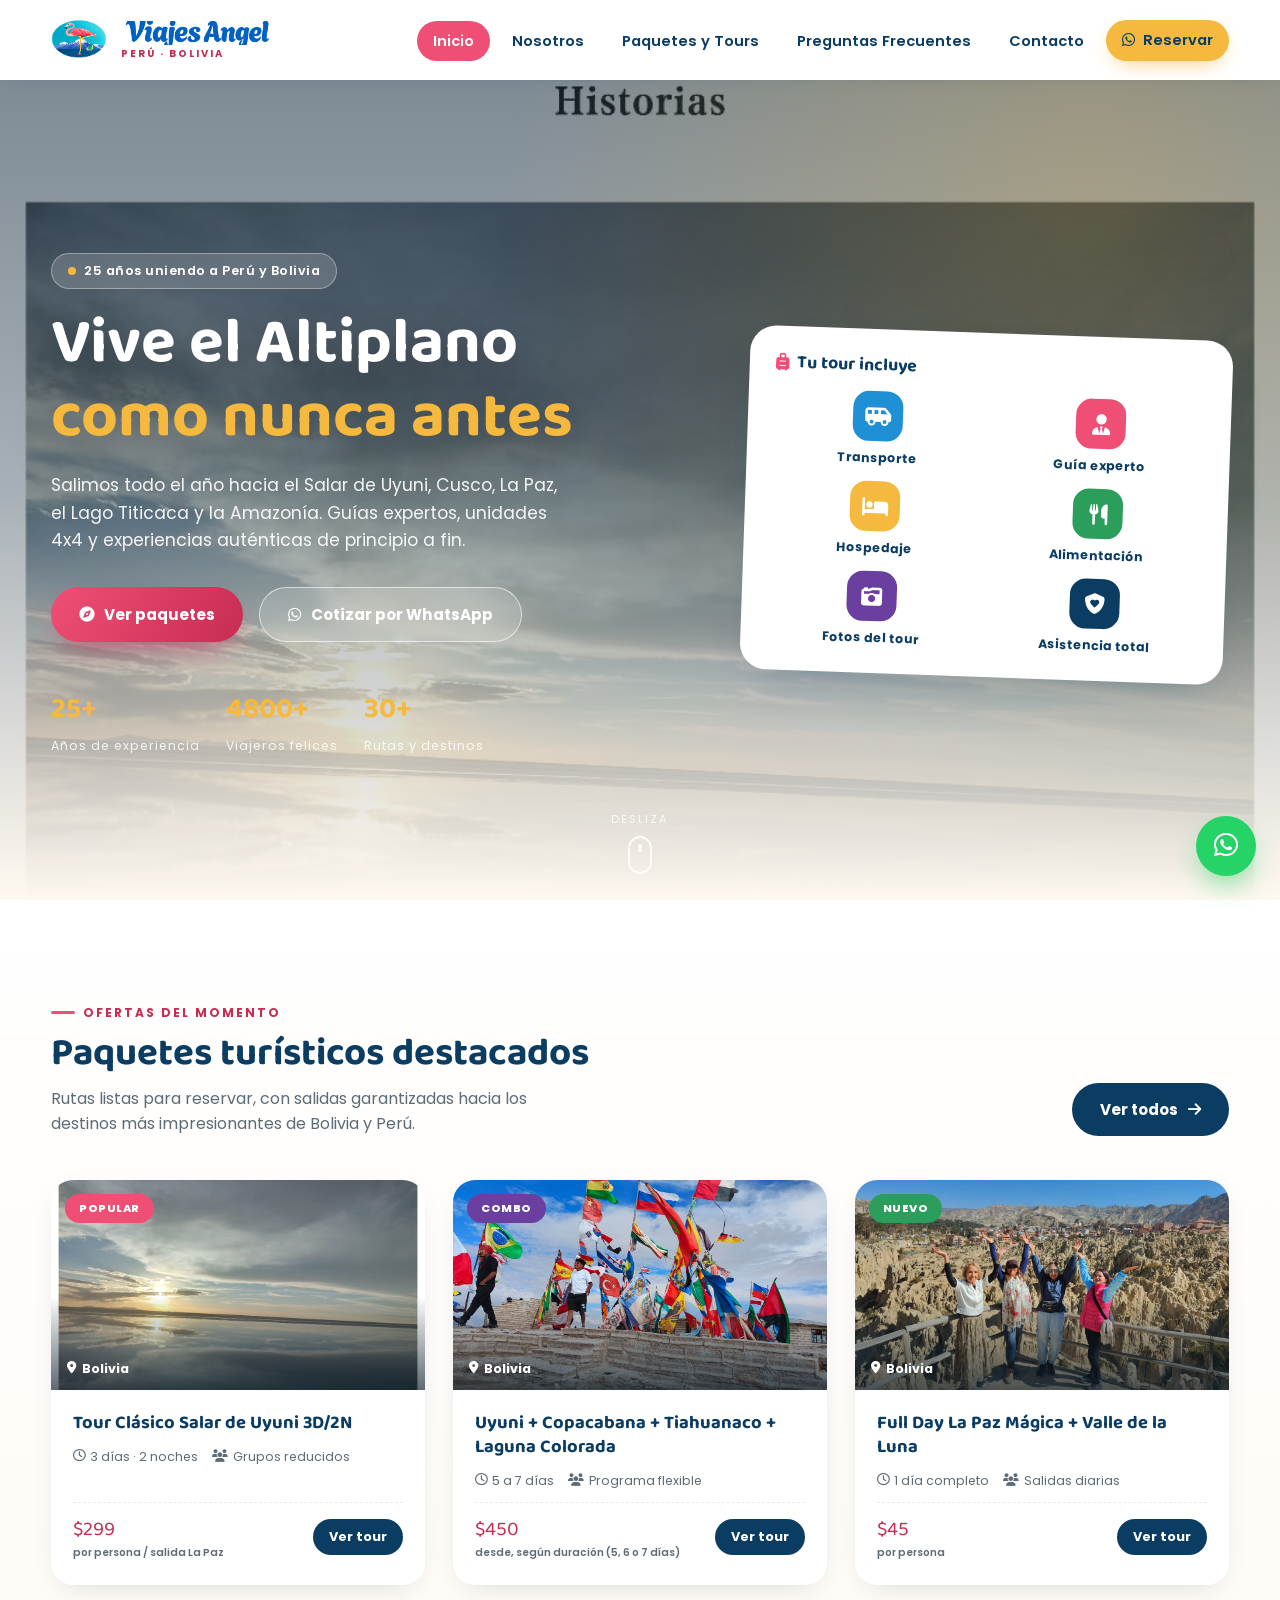
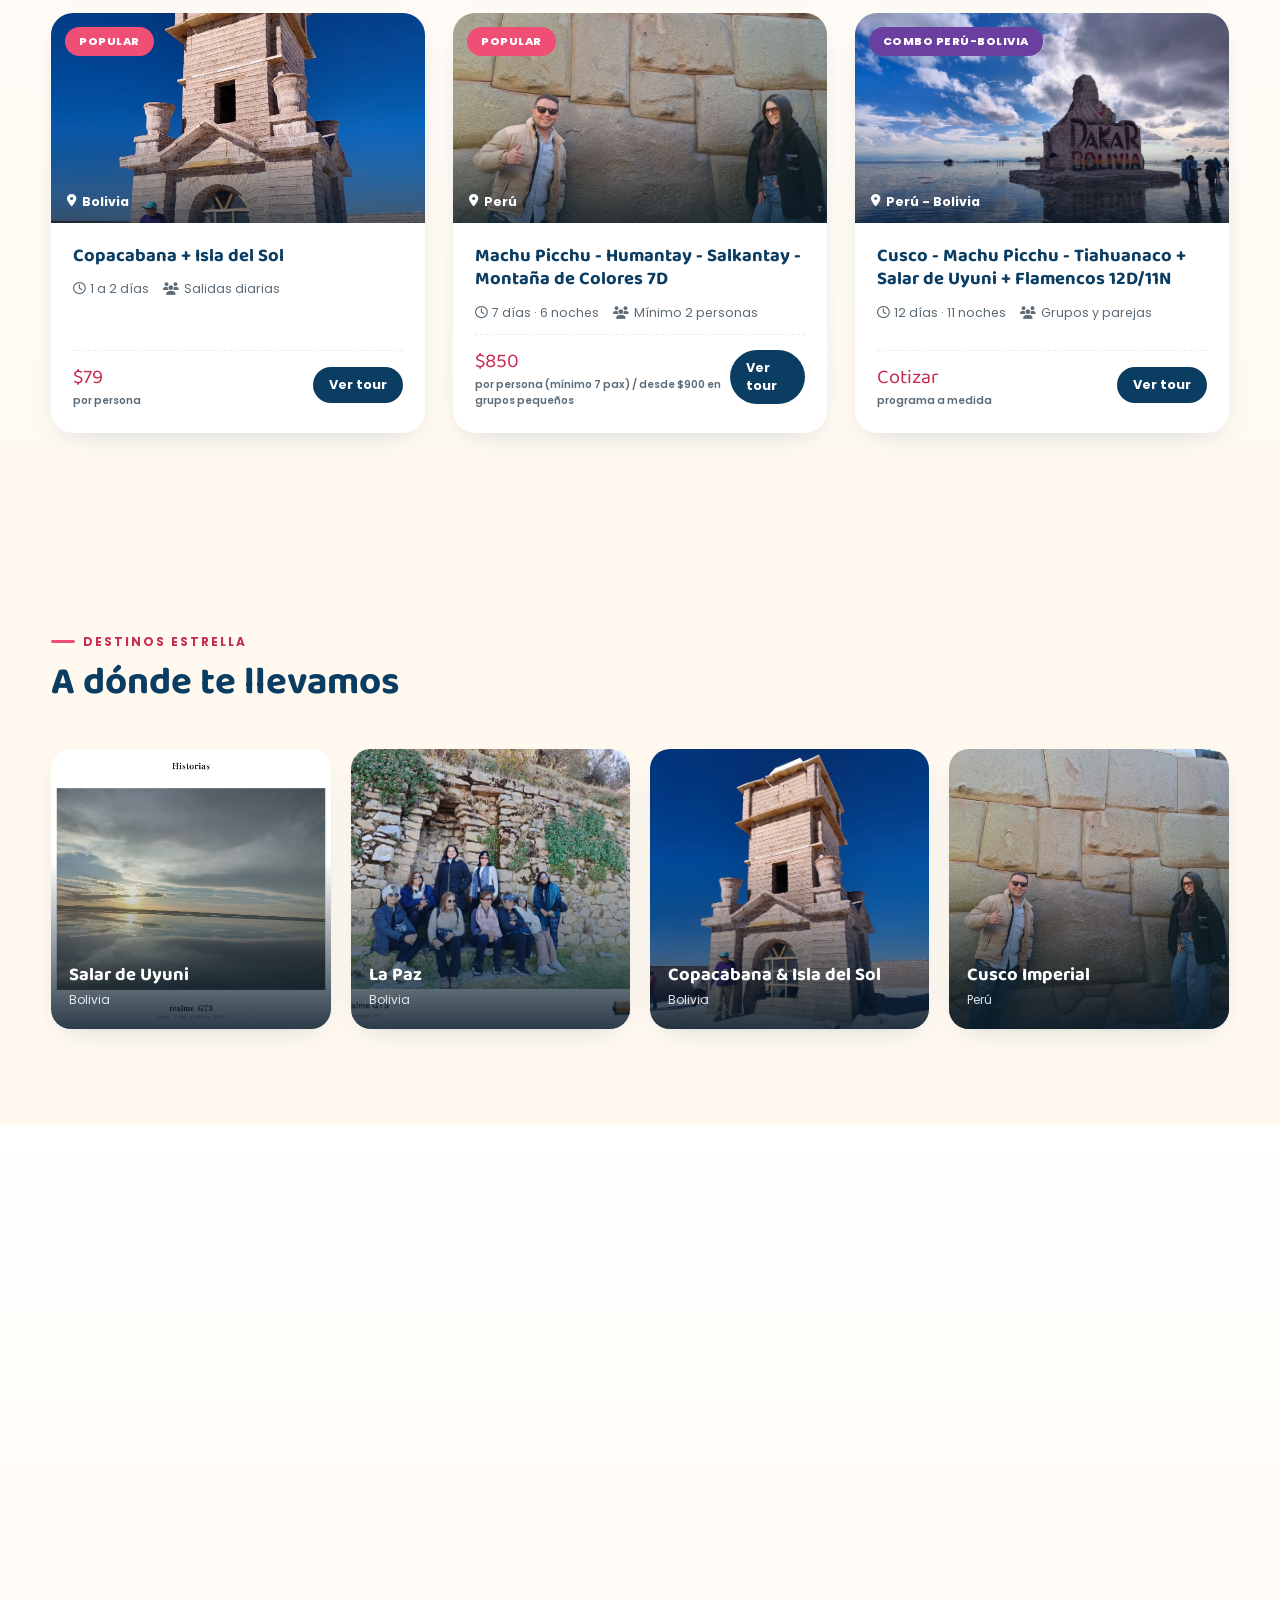
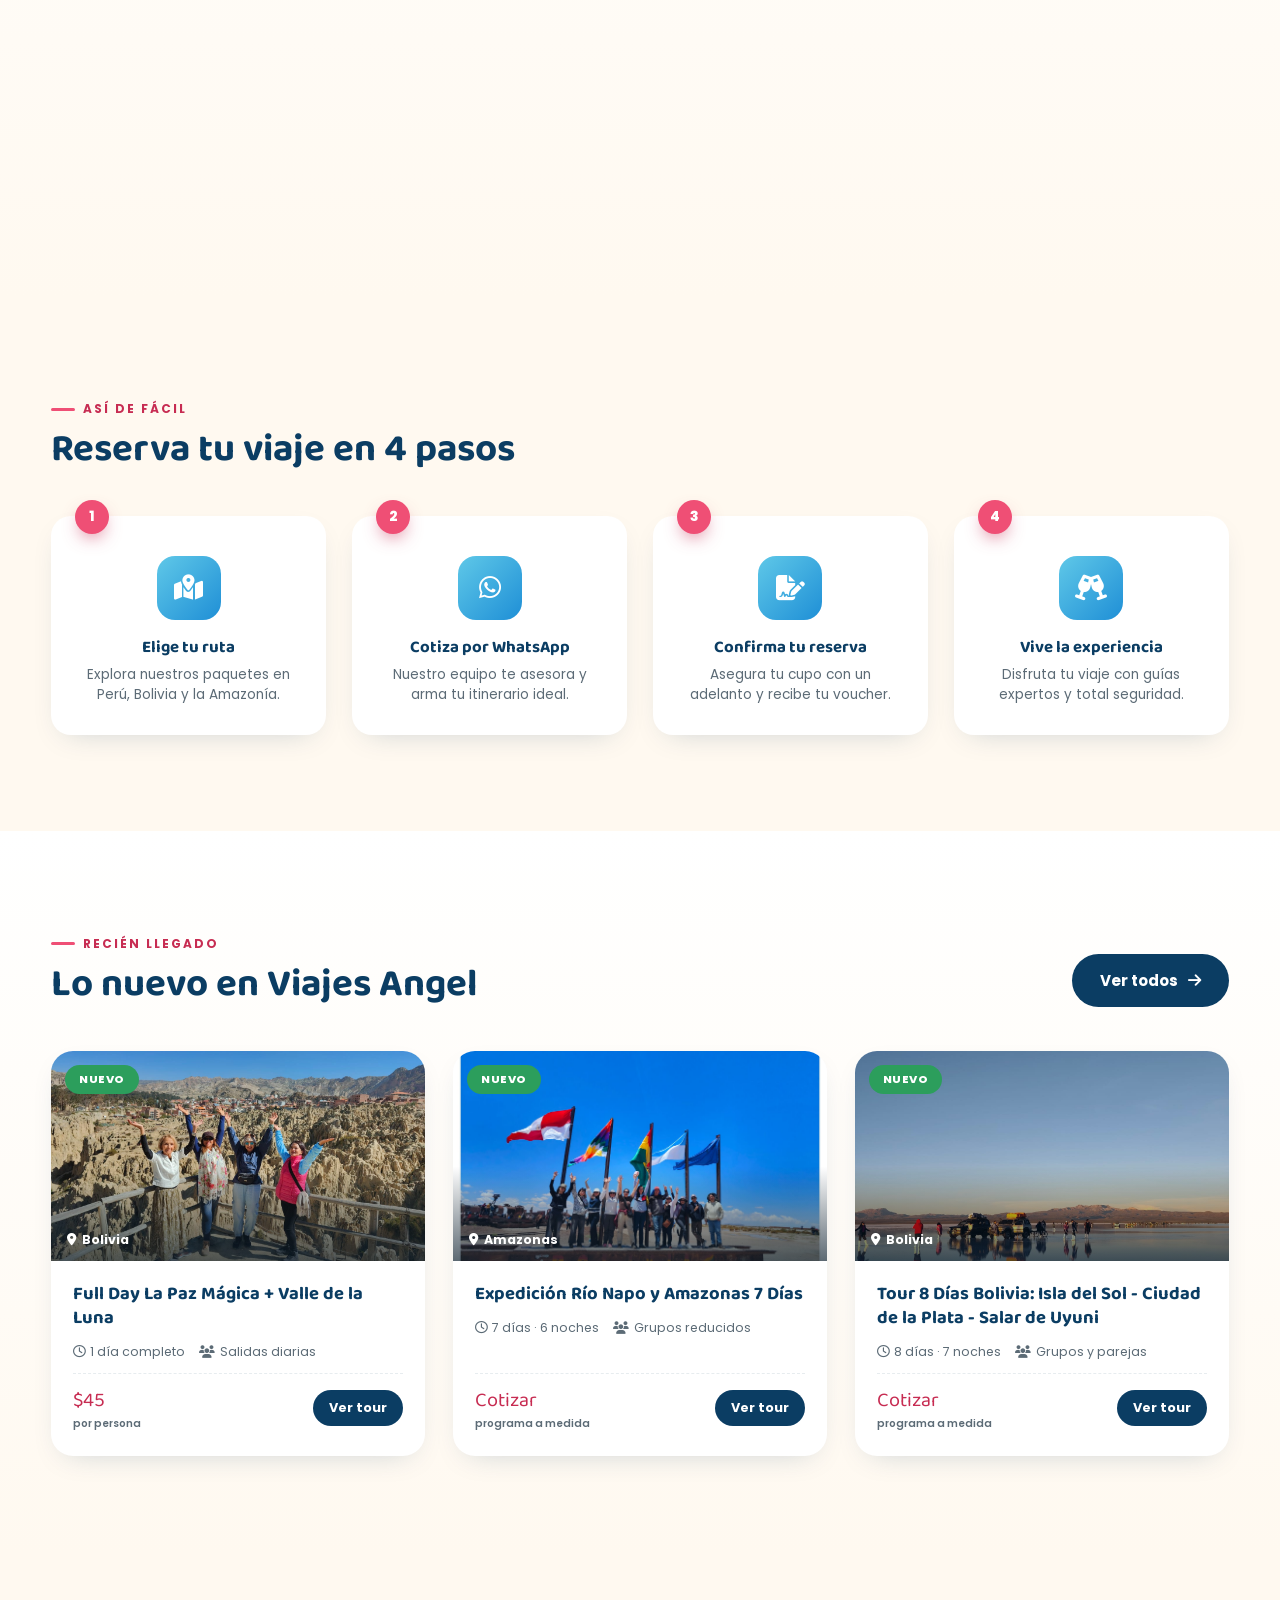
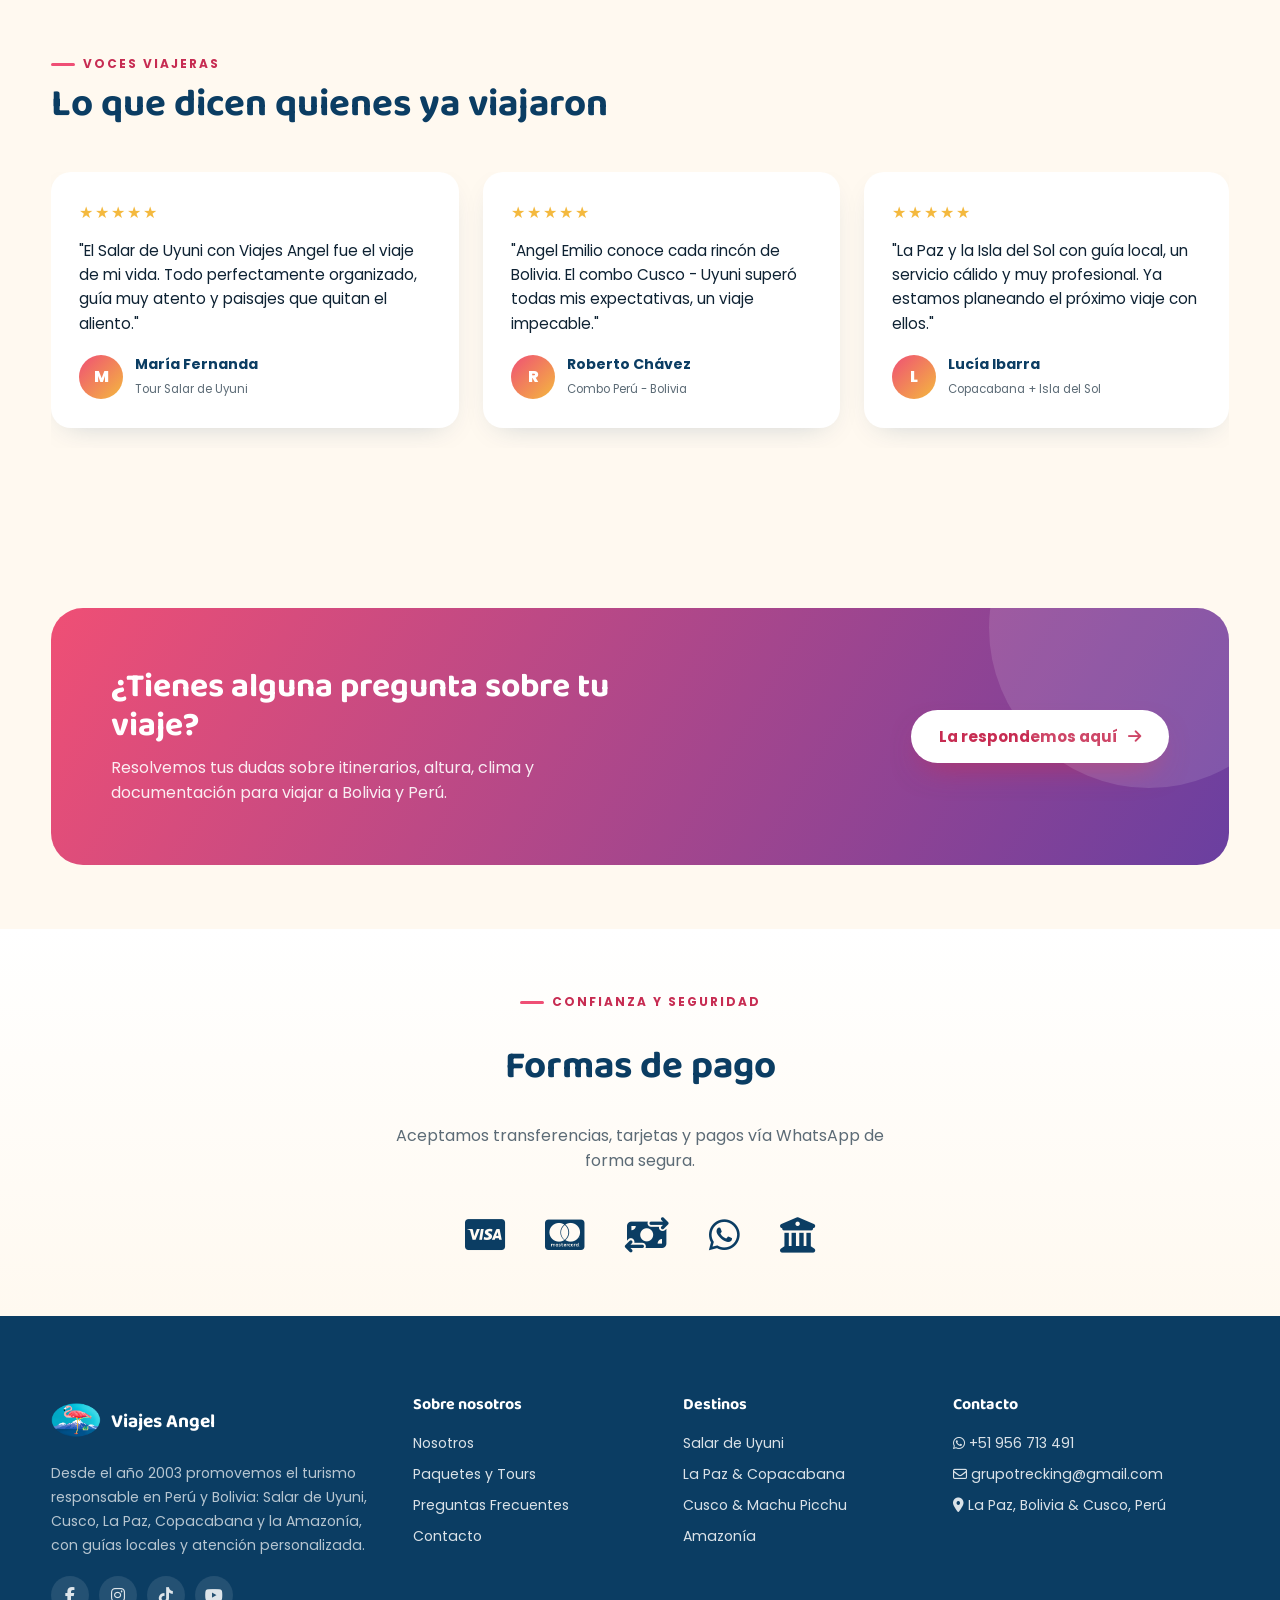
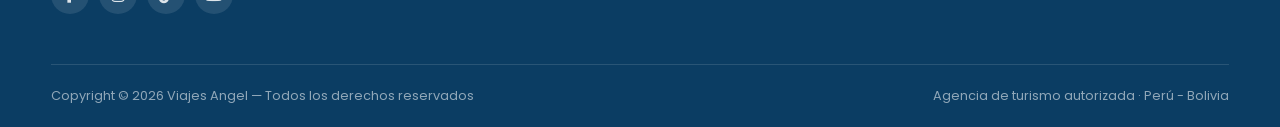
<file: site/index.html>
<!DOCTYPE html>
<html lang="es">
<head>
<meta charset="UTF-8">
<meta name="viewport" content="width=device-width, initial-scale=1.0">
<title>Viajes Angel | Tours Uyuni, Cusco, Amazonas, Perú y Bolivia</title>
<meta name="description" content="Viajes Angel: 25 años creando rutas de ensueño en Perú y Bolivia. Salar de Uyuni, Cusco, Machu Picchu, La Paz, Copacabana y Amazonas.">
<link rel="icon" href="assets/img/logo-icon.png">
<link rel="preconnect" href="https://fonts.googleapis.com">
<link href="https://fonts.googleapis.com/css2?family=Baloo+2:wght@500;700;800&family=Poppins:ital,wght@0,400;0,500;0,600;0,700;0,800;1,500&family=Caveat:wght@600;700&display=swap" rel="stylesheet">
<link rel="stylesheet" href="https://cdnjs.cloudflare.com/ajax/libs/font-awesome/6.5.1/css/all.min.css">
<link rel="stylesheet" href="assets/css/style.css">
</head>
<body>

<!-- ============ LOADER ============ -->
<div id="loader">
  <img src="assets/img/logo-icon.png" alt="Viajes Angel" class="loader-flamingo">
  <div class="loader-text">Viajes <span class="accent" style="color:var(--gold);font-size:1.7rem;">Angel</span></div>
  <div class="loader-bar"><span></span></div>
  <div class="loader-sub">Preparando tu próxima aventura...</div>
</div>

<!-- ============ HEADER ============ -->
<header class="site-header">
  <div class="container nav-wrap">
    <a href="index.html" class="brand">
      <img src="assets/img/logo-icon.png" alt="Viajes Angel" class="brand-icon">
      <div class="brand-text">
        <img src="assets/img/logo-wordmark.png" alt="Viajes Angel" class="brand-word">
        <span>PERÚ · BOLIVIA</span>
      </div>
    </a>
    <nav class="main-nav">
      <ul>
        <li><a href="index.html">Inicio</a></li>
        <li><a href="nosotros.html">Nosotros</a></li>
        <li><a href="paquetes.html">Paquetes y Tours</a></li>
        <li><a href="preguntas.html">Preguntas Frecuentes</a></li>
        <li><a href="contacto.html">Contacto</a></li>
        <li><a class="nav-cta" href="https://wa.me/51956713491" target="_blank" rel="noopener"><i class="fa-brands fa-whatsapp"></i> Reservar</a></li>
      </ul>
    </nav>
    <button class="burger" aria-label="Menú"><span></span></button>
  </div>
</header>
<div class="nav-overlay"></div>

<!-- ============ HERO ============ -->
<section class="hero">
  <div class="container hero-grid">
    <div data-reveal="left">
      <div class="hero-badge"><span class="dot"></span> 25 años uniendo a Perú y Bolivia</div>
      <h1>Vive el Altiplano <em>como nunca antes</em></h1>
      <p class="lead">Salimos todo el año hacia el Salar de Uyuni, Cusco, La Paz, el Lago Titicaca y la Amazonía. Guías expertos, unidades 4x4 y experiencias auténticas de principio a fin.</p>
      <div class="hero-actions">
        <a href="paquetes.html" class="btn btn-primary"><i class="fa-solid fa-compass"></i> Ver paquetes</a>
        <a href="https://wa.me/51956713491" target="_blank" rel="noopener" class="btn btn-ghost"><i class="fa-brands fa-whatsapp"></i> Cotizar por WhatsApp</a>
      </div>
      <div class="hero-stats">
        <div><b data-count="25" data-suffix="+">0</b><span>Años de experiencia</span></div>
        <div><b data-count="4800" data-suffix="+">0</b><span>Viajeros felices</span></div>
        <div><b data-count="30" data-suffix="+">0</b><span>Rutas y destinos</span></div>
      </div>
    </div>
    <div data-reveal="right" data-delay="150">
      <div class="hero-card">
        <h4><i class="fa-solid fa-suitcase-rolling" style="color:var(--pink);"></i> Tu tour incluye</h4>
        <ul>
          <li><span class="ic"><i class="fa-solid fa-van-shuttle"></i></span> Transporte</li>
          <li><span class="ic"><i class="fa-solid fa-user-tie"></i></span> Guía experto</li>
          <li><span class="ic"><i class="fa-solid fa-bed"></i></span> Hospedaje</li>
          <li><span class="ic"><i class="fa-solid fa-utensils"></i></span> Alimentación</li>
          <li><span class="ic"><i class="fa-solid fa-camera-retro"></i></span> Fotos del tour</li>
          <li><span class="ic"><i class="fa-solid fa-shield-heart"></i></span> Asistencia total</li>
        </ul>
      </div>
    </div>
  </div>
  <div class="scroll-cue"><span>DESLIZA</span><div class="mouse"></div></div>
</section>

<!-- ============ OFERTAS ============ -->
<section class="pad bg-soft">
  <div class="container">
    <div class="section-head" data-reveal>
      <div>
        <span class="tag">Ofertas del momento</span>
        <h2>Paquetes turísticos destacados</h2>
        <p>Rutas listas para reservar, con salidas garantizadas hacia los destinos más impresionantes de Bolivia y Perú.</p>
      </div>
      <a href="paquetes.html" class="btn btn-dark">Ver todos <i class="fa-solid fa-arrow-right"></i></a>
    </div>
    <div class="tour-grid" id="grid-ofertas"></div>
  </div>
</section>

<!-- ============ DESTINOS ============ -->
<section class="pad">
  <div class="container">
    <div class="section-head" data-reveal>
      <div>
        <span class="tag">Destinos estrella</span>
        <h2>A dónde te llevamos</h2>
      </div>
    </div>
    <div class="dest-strip">
      <div class="dest-card" data-reveal="zoom">
        <img src="assets/img/uyuni-sunset.jpg" alt="Salar de Uyuni" loading="lazy">
        <div class="info"><h4>Salar de Uyuni</h4><span>Bolivia</span></div>
      </div>
      <div class="dest-card" data-reveal="zoom" data-delay="90">
        <img src="assets/img/lapaz-umbrellas.jpg" alt="La Paz" loading="lazy">
        <div class="info"><h4>La Paz</h4><span>Bolivia</span></div>
      </div>
      <div class="dest-card" data-reveal="zoom" data-delay="180">
        <img src="assets/img/isladelsol-1.jpg" alt="Isla del Sol" loading="lazy">
        <div class="info"><h4>Copacabana &amp; Isla del Sol</h4><span>Bolivia</span></div>
      </div>
      <div class="dest-card" data-reveal="zoom" data-delay="270">
        <img src="assets/img/lapaz-3.jpg" alt="Cusco" loading="lazy">
        <div class="info"><h4>Cusco Imperial</h4><span>Perú</span></div>
      </div>
    </div>
  </div>
</section>

<!-- ============ POPULARES ============ -->
<section class="pad bg-soft">
  <div class="container">
    <div class="section-head" data-reveal>
      <div>
        <span class="tag">Los favoritos</span>
        <h2>Los más populares</h2>
        <p>Las experiencias que nuestros viajeros no dejan de recomendar.</p>
      </div>
    </div>
    <div class="tour-grid" id="grid-populares"></div>
  </div>
</section>

<!-- ============ PASOS ============ -->
<section class="pad">
  <div class="container">
    <div class="section-head" data-reveal>
      <div>
        <span class="tag">Así de fácil</span>
        <h2>Reserva tu viaje en 4 pasos</h2>
      </div>
    </div>
    <div class="steps">
      <div class="step" data-reveal data-delay="0">
        <span class="num">1</span>
        <div class="ic"><i class="fa-solid fa-map-location-dot"></i></div>
        <h4>Elige tu ruta</h4>
        <p>Explora nuestros paquetes en Perú, Bolivia y la Amazonía.</p>
      </div>
      <div class="step" data-reveal data-delay="90">
        <span class="num">2</span>
        <div class="ic"><i class="fa-brands fa-whatsapp"></i></div>
        <h4>Cotiza por WhatsApp</h4>
        <p>Nuestro equipo te asesora y arma tu itinerario ideal.</p>
      </div>
      <div class="step" data-reveal data-delay="180">
        <span class="num">3</span>
        <div class="ic"><i class="fa-solid fa-file-signature"></i></div>
        <h4>Confirma tu reserva</h4>
        <p>Asegura tu cupo con un adelanto y recibe tu voucher.</p>
      </div>
      <div class="step" data-reveal data-delay="270">
        <span class="num">4</span>
        <div class="ic"><i class="fa-solid fa-champagne-glasses"></i></div>
        <h4>Vive la experiencia</h4>
        <p>Disfruta tu viaje con guías expertos y total seguridad.</p>
      </div>
    </div>
  </div>
</section>

<!-- ============ LO NUEVO ============ -->
<section class="pad bg-soft">
  <div class="container">
    <div class="section-head" data-reveal>
      <div>
        <span class="tag">Recién llegado</span>
        <h2>Lo nuevo en Viajes Angel</h2>
      </div>
      <a href="paquetes.html" class="btn btn-dark">Ver todos <i class="fa-solid fa-arrow-right"></i></a>
    </div>
    <div class="tour-grid" id="grid-nuevo"></div>
  </div>
</section>

<!-- ============ TESTIMONIOS ============ -->
<section class="pad">
  <div class="container">
    <div class="section-head" data-reveal>
      <div>
        <span class="tag">Voces viajeras</span>
        <h2>Lo que dicen quienes ya viajaron</h2>
      </div>
    </div>
    <div class="testi-track" data-reveal>
      <div class="testi-card">
        <div class="stars">★★★★★</div>
        <p>"El Salar de Uyuni con Viajes Angel fue el viaje de mi vida. Todo perfectamente organizado, guía muy atento y paisajes que quitan el aliento."</p>
        <div class="testi-who"><div class="avatar">M</div><div><b>María Fernanda</b><span>Tour Salar de Uyuni</span></div></div>
      </div>
      <div class="testi-card">
        <div class="stars">★★★★★</div>
        <p>"Angel Emilio conoce cada rincón de Bolivia. El combo Cusco - Uyuni superó todas mis expectativas, un viaje impecable."</p>
        <div class="testi-who"><div class="avatar">R</div><div><b>Roberto Chávez</b><span>Combo Perú - Bolivia</span></div></div>
      </div>
      <div class="testi-card">
        <div class="stars">★★★★★</div>
        <p>"La Paz y la Isla del Sol con guía local, un servicio cálido y muy profesional. Ya estamos planeando el próximo viaje con ellos."</p>
        <div class="testi-who"><div class="avatar">L</div><div><b>Lucía Ibarra</b><span>Copacabana + Isla del Sol</span></div></div>
      </div>
    </div>
  </div>
</section>

<!-- ============ CTA / FAQ ============ -->
<section class="pad-sm">
  <div class="container">
    <div class="cta-block" data-reveal="zoom">
      <div>
        <h2>¿Tienes alguna pregunta sobre tu viaje?</h2>
        <p>Resolvemos tus dudas sobre itinerarios, altura, clima y documentación para viajar a Bolivia y Perú.</p>
      </div>
      <a href="preguntas.html" class="btn btn-primary" style="background:#fff;color:var(--pink-dark);">La respondemos aquí <i class="fa-solid fa-arrow-right"></i></a>
    </div>
  </div>
</section>

<!-- ============ PAGOS ============ -->
<section class="pad-sm bg-soft">
  <div class="container">
    <div class="section-head" style="justify-content:center;text-align:center;flex-direction:column;align-items:center;" data-reveal>
      <span class="tag">Confianza y seguridad</span>
      <h2>Formas de pago</h2>
      <p>Aceptamos transferencias, tarjetas y pagos vía WhatsApp de forma segura.</p>
    </div>
    <div class="pay-strip" data-reveal>
      <i class="fa-brands fa-cc-visa"></i>
      <i class="fa-brands fa-cc-mastercard"></i>
      <i class="fa-solid fa-money-bill-transfer"></i>
      <i class="fa-brands fa-whatsapp"></i>
      <i class="fa-solid fa-building-columns"></i>
    </div>
  </div>
</section>

<div id="footer-placeholder"></div>

<a class="wa-float" href="https://wa.me/51956713491?text=Hola%20Viajes%20Angel%2C%20vi%20su%20p%C3%A1gina%20web%20y%20quiero%20informaci%C3%B3n." target="_blank" rel="noopener" aria-label="WhatsApp"><i class="fa-brands fa-whatsapp"></i></a>
<button class="totop" aria-label="Subir"><i class="fa-solid fa-arrow-up"></i></button>

<script src="assets/js/data.js"></script>
<script src="assets/js/footer.js"></script>
<script>
function cardHTML(t){
  return '<div class="tour-card" data-reveal>'+
    '<a href="tour.html?slug='+t.slug+'" class="tour-media">'+
      '<span class="badge '+t.badge+'">'+t.badgeText+'</span>'+
      '<img src="'+tourImg(t.image)+'" alt="'+t.title+'" loading="lazy">'+
      '<span class="tour-loc"><i class="fa-solid fa-location-dot"></i> '+t.country+'</span>'+
    '</a>'+
    '<div class="tour-body">'+
      '<h3><a href="tour.html?slug='+t.slug+'">'+t.title+'</a></h3>'+
      '<div class="tour-meta"><span><i class="fa-regular fa-clock"></i> '+t.duration+'</span><span><i class="fa-solid fa-users"></i> '+t.people+'</span></div>'+
      '<div class="tour-foot">'+
        '<div class="price">'+(t.price==="Cotizar"?"Cotizar":"$"+t.price)+'<small>'+t.priceNote+'</small></div>'+
        '<a href="tour.html?slug='+t.slug+'" class="tour-btn">Ver tour</a>'+
      '</div>'+
    '</div>'+
  '</div>';
}
document.getElementById('grid-ofertas').innerHTML = TOURS.slice(0,6).map(cardHTML).join('');
document.getElementById('grid-populares').innerHTML = TOURS.filter(function(t){return t.badge==='pop';}).map(cardHTML).join('');
document.getElementById('grid-nuevo').innerHTML = TOURS.filter(function(t){return t.badge==='new';}).map(cardHTML).join('');
</script>
<script src="assets/js/main.js"></script>
</body>
</html>
</file>
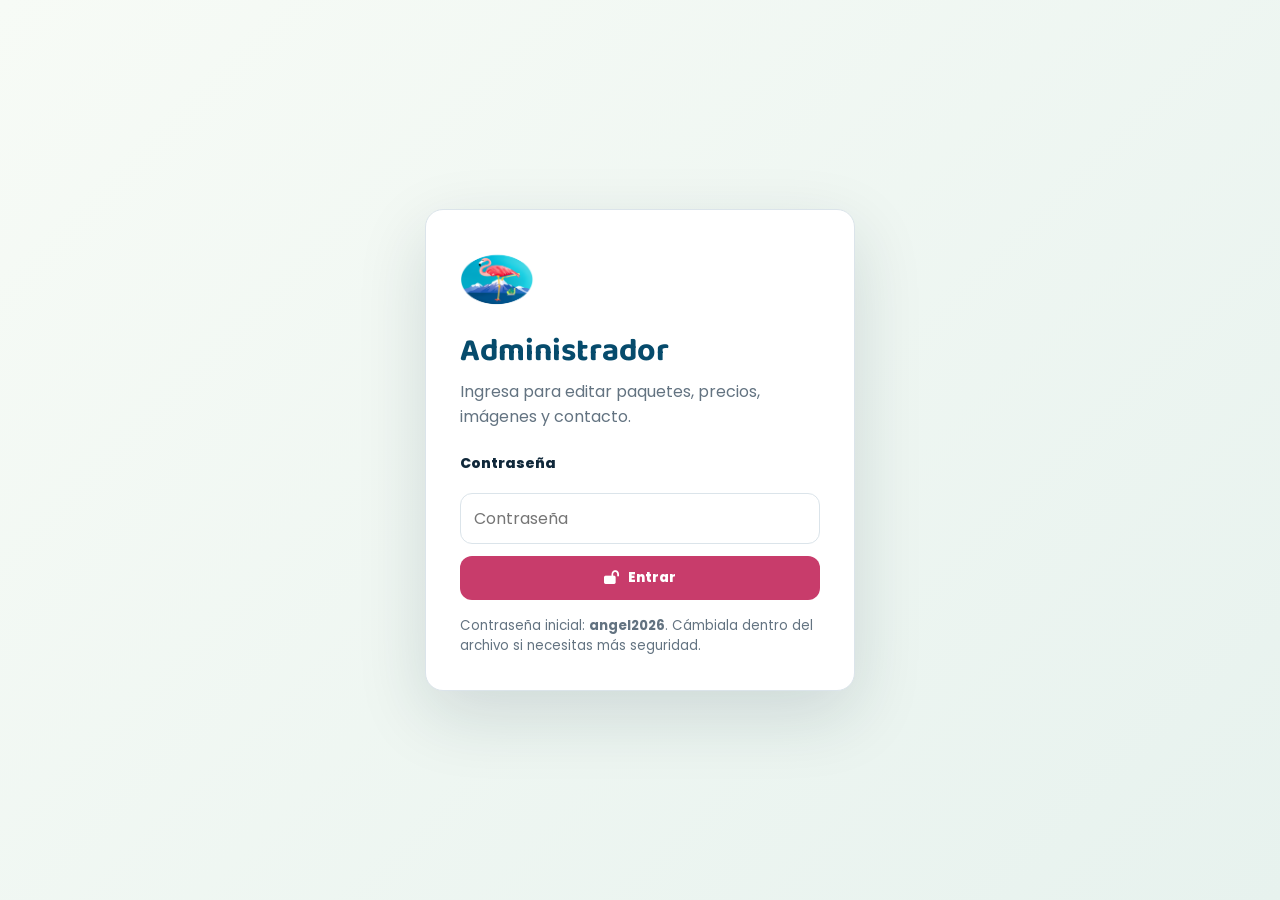
<file: site/admin.html>
<!DOCTYPE html>
<html lang="es">
<head>
<meta charset="UTF-8">
<meta name="viewport" content="width=device-width, initial-scale=1.0">
<title>Administrador | Viajes Angel</title>
<link rel="icon" href="assets/img/logo-icon.png">
<link rel="preconnect" href="https://fonts.googleapis.com">
<link href="https://fonts.googleapis.com/css2?family=Baloo+2:wght@600;700;800&family=Poppins:wght@400;500;600;700;800&display=swap" rel="stylesheet">
<link rel="stylesheet" href="https://cdnjs.cloudflare.com/ajax/libs/font-awesome/6.5.1/css/all.min.css">
<link rel="stylesheet" href="assets/css/style.css">
<link rel="stylesheet" href="assets/css/admin.css">
</head>
<body class="admin-body">

<main class="admin-shell">
  <section class="login-panel" id="login-panel">
    <div class="login-card">
      <img src="assets/img/logo-icon.png" alt="Viajes Angel">
      <h1>Administrador</h1>
      <p>Ingresa para editar paquetes, precios, imágenes y contacto.</p>
      <form id="login-form">
        <label>Contraseña</label>
        <input id="admin-password" type="password" autocomplete="current-password" placeholder="Contraseña">
        <button class="admin-primary" type="submit"><i class="fa-solid fa-lock-open"></i> Entrar</button>
      </form>
      <small>Contraseña inicial: <b>angel2026</b>. Cámbiala dentro del archivo si necesitas más seguridad.</small>
    </div>
  </section>

  <section class="admin-app is-hidden" id="admin-app">
    <aside class="admin-sidebar">
      <a class="admin-brand" href="index.html">
        <img src="assets/img/logo-icon.png" alt="Viajes Angel">
        <span>Viajes Angel</span>
      </a>
      <nav>
        <button class="admin-tab is-active" data-panel="tours-panel"><i class="fa-solid fa-suitcase-rolling"></i> Paquetes</button>
        <button class="admin-tab" data-panel="contact-panel"><i class="fa-brands fa-whatsapp"></i> Contacto</button>
        <button class="admin-tab" data-panel="export-panel"><i class="fa-solid fa-file-export"></i> Exportar</button>
      </nav>
      <button class="admin-secondary" id="reset-demo"><i class="fa-solid fa-rotate-left"></i> Restaurar datos</button>
    </aside>

    <div class="admin-main">
      <header class="admin-topbar">
        <div>
          <span>Panel privado</span>
          <h2 id="panel-title">Paquetes</h2>
        </div>
        <div class="admin-actions">
          <button class="admin-secondary" id="preview-site"><i class="fa-solid fa-eye"></i> Ver web</button>
          <button class="admin-primary" id="save-local"><i class="fa-solid fa-floppy-disk"></i> Guardar</button>
        </div>
      </header>

      <section class="admin-panel" id="tours-panel">
        <div class="admin-toolbar">
          <input id="tour-search" type="search" placeholder="Buscar paquete">
          <button class="admin-primary" id="new-tour"><i class="fa-solid fa-plus"></i> Nuevo paquete</button>
        </div>
        <div class="tour-admin-layout">
          <div class="tour-list" id="tour-list"></div>
          <form class="editor-card" id="tour-form">
            <div class="editor-head">
              <div>
                <span>Editando</span>
                <h3 id="editing-title">Selecciona un paquete</h3>
              </div>
              <label class="switch">
                <input type="checkbox" name="active" checked>
                <span></span>
                Visible
              </label>
            </div>

            <div class="form-grid">
              <div class="field wide">
                <label>Título</label>
                <input name="title" required>
              </div>
              <div class="field">
                <label>País</label>
                <input name="country" required>
              </div>
              <div class="field">
                <label>Categoría</label>
                <select name="category">
                  <option value="bolivia">Bolivia</option>
                  <option value="peru">Perú</option>
                  <option value="combo">Combo</option>
                  <option value="amazonas">Amazonas</option>
                </select>
              </div>
              <div class="field">
                <label>Precio</label>
                <input name="price" placeholder="299">
              </div>
              <div class="field">
                <label>Nota del precio</label>
                <input name="priceNote" placeholder="por persona">
              </div>
              <div class="field">
                <label>Duración</label>
                <input name="duration" placeholder="3 días · 2 noches">
              </div>
              <div class="field">
                <label>Tipo de salida</label>
                <input name="people" placeholder="Grupos reducidos">
              </div>
              <div class="field">
                <label>Etiqueta</label>
                <select name="badge">
                  <option value="">Sin etiqueta</option>
                  <option value="pop">Popular</option>
                  <option value="new">Nuevo</option>
                  <option value="combo">Combo</option>
                </select>
              </div>
              <div class="field">
                <label>Texto etiqueta</label>
                <input name="badgeText">
              </div>
              <div class="field wide">
                <label>Imagen principal</label>
                <input name="image" placeholder="uyuni-sunset.jpg o https://...">
                <div class="upload-row">
                  <label class="upload-btn"><i class="fa-solid fa-image"></i> Subir imagen principal<input id="main-image-file" type="file" accept="image/*"></label>
                  <button class="admin-secondary" id="clear-main-image" type="button"><i class="fa-solid fa-xmark"></i> Quitar imagen</button>
                </div>
                <div class="image-preview" id="image-preview"></div>
              </div>
              <div class="field wide">
                <label>Galería</label>
                <input name="gallery" placeholder="imagen1.jpg, imagen2.jpg">
                <div class="upload-row">
                  <label class="upload-btn"><i class="fa-regular fa-images"></i> Subir varias imágenes<input id="gallery-files" type="file" accept="image/*" multiple></label>
                  <button class="admin-secondary" id="clear-gallery" type="button"><i class="fa-solid fa-xmark"></i> Limpiar galería</button>
                </div>
                <div class="gallery-preview" id="gallery-preview"></div>
              </div>
              <div class="field wide">
                <label>Resumen</label>
                <textarea name="summary" rows="4"></textarea>
              </div>
              <div class="field wide">
                <label>Tags</label>
                <input name="tags" placeholder="Salar de Uyuni, Laguna Colorada">
              </div>
              <div class="field wide">
                <label>Incluye</label>
                <textarea name="incluye" rows="4" placeholder="Un punto por línea"></textarea>
              </div>
              <div class="field wide">
                <label>No incluye</label>
                <textarea name="noIncluye" rows="3" placeholder="Un punto por línea"></textarea>
              </div>
              <div class="field wide">
                <label>Qué llevar</label>
                <textarea name="llevar" rows="3" placeholder="Un punto por línea"></textarea>
              </div>
            </div>
            <div class="danger-row">
              <button class="admin-secondary" type="button" id="duplicate-tour"><i class="fa-regular fa-copy"></i> Duplicar</button>
              <button class="admin-danger" type="button" id="delete-tour"><i class="fa-regular fa-trash-can"></i> Retirar paquete</button>
            </div>
          </form>
        </div>
      </section>

      <section class="admin-panel is-hidden" id="contact-panel">
        <form class="editor-card compact-card" id="contact-form">
          <h3>Datos de contacto</h3>
          <div class="form-grid">
            <div class="field">
              <label>WhatsApp visible</label>
              <input name="whatsappLabel" value="+51 956 713 491">
            </div>
            <div class="field">
              <label>WhatsApp para enlace</label>
              <input name="whatsappLink" value="51956713491">
            </div>
            <div class="field">
              <label>Correo</label>
              <input name="email" value="grupotrecking@gmail.com">
            </div>
            <div class="field">
              <label>Ubicación</label>
              <input name="location" value="La Paz, Bolivia & Cusco, Perú">
            </div>
          </div>
        </form>
      </section>

      <section class="admin-panel is-hidden" id="export-panel">
        <div class="editor-card compact-card">
          <h3>Exportar cambios</h3>
          <p>Descarga el archivo actualizado y súbelo a GitHub para que los cambios se vean para todos.</p>
          <div class="export-actions">
            <button class="admin-primary" id="download-data"><i class="fa-solid fa-download"></i> Descargar data.js</button>
            <button class="admin-secondary" id="copy-data"><i class="fa-regular fa-copy"></i> Copiar código</button>
          </div>
          <textarea id="export-code" rows="16" readonly></textarea>
        </div>
      </section>
    </div>
  </section>
</main>

<script src="assets/js/data.js"></script>
<script src="assets/js/admin.js"></script>
</body>
</html>
</file>
<file: site/assets/css/style.css>
/* =========================================================
   VIAJES ANGEL — hoja de estilos general
   ========================================================= */
:root{
  --blue-deep:#0b3d63;
  --blue:#1f8fd6;
  --blue-light:#5fc8e8;
  --sky:#7fd6e8;
  --pink:#ef4f75;
  --pink-dark:#c72c52;
  --gold:#f4b93e;
  --green:#2c9e5c;
  --purple:#6a3fa0;
  --cream:#fff9f0;
  --ink:#0e2233;
  --gray:#5c6b76;
  --line:#e7ecef;
  --radius:22px;
  --radius-sm:14px;
  --shadow:0 20px 45px -20px rgba(11,61,99,.35);
  --shadow-soft:0 10px 30px -15px rgba(11,61,99,.25);
  --ff-title:'Baloo 2', 'Poppins', sans-serif;
  --ff-body:'Poppins', sans-serif;
  --ff-accent:'Caveat', cursive;
}

*,*::before,*::after{box-sizing:border-box;}
html{scroll-behavior:smooth;}
body{
  margin:0;
  font-family:var(--ff-body);
  color:var(--ink);
  background:var(--cream);
  overflow-x:hidden;
  -webkit-font-smoothing:antialiased;
}
img{max-width:100%;display:block;}
a{text-decoration:none;color:inherit;}
ul{list-style:none;margin:0;padding:0;}
h1,h2,h3,h4{font-family:var(--ff-title);margin:0;line-height:1.15;}
p{margin:0;}
button{font-family:inherit;cursor:pointer;}
.container{width:min(1180px,92%);margin:0 auto;}
section{position:relative;}
.accent{font-family:var(--ff-accent);}

/* ---------- utility reveal ---------- */
[data-reveal]{opacity:0;transform:translateY(36px);transition:opacity .8s cubic-bezier(.2,.7,.2,1),transform .8s cubic-bezier(.2,.7,.2,1);}
[data-reveal].in{opacity:1;transform:translateY(0);}
[data-reveal="zoom"]{transform:scale(.85);}
[data-reveal="zoom"].in{transform:scale(1);}
[data-reveal="left"]{transform:translateX(-50px);}
[data-reveal="left"].in{transform:translateX(0);}
[data-reveal="right"]{transform:translateX(50px);}
[data-reveal="right"].in{transform:translateX(0);}

/* =========================================================
   LOADER
   ========================================================= */
#loader{
  position:fixed;inset:0;z-index:9999;
  background:linear-gradient(160deg,var(--blue-deep),#124a78 45%,var(--blue) 100%);
  display:flex;align-items:center;justify-content:center;flex-direction:column;gap:22px;
  transition:opacity .7s ease, visibility .7s ease;
}
#loader.hide{opacity:0;visibility:hidden;pointer-events:none;}
.loader-flamingo{
  width:110px;height:110px;
  animation:floaty 2.2s ease-in-out infinite;
  filter:drop-shadow(0 10px 25px rgba(0,0,0,.35));
}
@keyframes floaty{0%,100%{transform:translateY(0) rotate(-2deg);}50%{transform:translateY(-16px) rotate(2deg);}}
.loader-text{
  color:#fff;font-family:var(--ff-title);font-size:1.4rem;letter-spacing:.5px;
  display:flex;gap:10px;align-items:center;
}
.loader-bar{
  width:220px;height:6px;border-radius:99px;background:rgba(255,255,255,.25);overflow:hidden;
}
.loader-bar span{
  display:block;height:100%;width:0%;border-radius:99px;
  background:linear-gradient(90deg,var(--gold),var(--pink));
  animation:load 1.8s ease-in-out forwards;
}
@keyframes load{0%{width:0%;}70%{width:88%;}100%{width:100%;}}
.loader-sub{color:rgba(255,255,255,.75);font-size:.8rem;letter-spacing:2px;text-transform:uppercase;}

body.is-loading{overflow:hidden;height:100vh;}

/* =========================================================
   HEADER / NAV
   ========================================================= */
.site-header{
  position:fixed;top:0;left:0;right:0;z-index:500;
  padding:12px 0;
  background:#fff;
  box-shadow:0 4px 20px -12px rgba(11,61,99,.25);
  transition:box-shadow .4s ease, padding .4s ease;
}
.site-header.scrolled{
  box-shadow:0 10px 30px -16px rgba(11,61,99,.45);
  padding:6px 0;
}
.nav-wrap{display:flex;align-items:center;justify-content:space-between;gap:20px;}
.brand{display:flex;align-items:center;gap:12px;}
.brand-icon{height:56px;width:auto;transition:height .3s ease;}
.site-header.scrolled .brand-icon{height:46px;}
.brand-text{display:flex;flex-direction:column;line-height:1;gap:4px;}
.brand-word{height:24px;width:auto;display:block;transition:height .3s ease;}
.site-header.scrolled .brand-word{height:20px;}
.brand-text span{font-size:.62rem;letter-spacing:2px;color:var(--pink-dark);font-weight:700;margin-left:2px;}

.main-nav ul{display:flex;gap:6px;align-items:center;}
.main-nav a{
  padding:10px 16px;border-radius:99px;font-weight:600;font-size:.92rem;
  color:var(--blue-deep);position:relative;transition:background .3s,color .3s;
}
.main-nav a:hover, .main-nav a.active{background:var(--pink);color:#fff !important;}
.nav-cta{
  display:flex;align-items:center;gap:8px;
  background:var(--gold);color:var(--blue-deep) !important;
  padding:10px 18px;border-radius:99px;font-weight:700;font-size:.88rem;
  box-shadow:0 8px 20px -8px rgba(244,185,62,.8);
  transition:transform .25s ease;
}
.nav-cta:hover{transform:translateY(-3px);}
.burger{
  display:none;width:44px;height:44px;border-radius:12px;border:none;background:#fff;
  align-items:center;justify-content:center;box-shadow:var(--shadow-soft);
}
.burger span, .burger::before, .burger::after{content:'';display:block;width:20px;height:2px;background:var(--blue-deep);border-radius:2px;}
.burger span{margin:5px auto;position:relative;}
.burger::before{position:absolute;transform:translateY(-7px);}
.burger::after{position:absolute;transform:translateY(7px);}
.burger{position:relative;}

@media (max-width:960px){
  .main-nav{
    position:fixed;top:0;right:-100%;height:100vh;width:min(320px,82%);
    background:#fff;flex-direction:column;padding:100px 30px 30px;
    transition:right .5s cubic-bezier(.2,.8,.2,1);box-shadow:-20px 0 50px rgba(0,0,0,.15);
    z-index:600;
  }
  .main-nav.open{right:0;}
  .main-nav ul{flex-direction:column;align-items:stretch;width:100%;gap:10px;}
  .main-nav a{color:var(--blue-deep) !important;display:block;text-align:left;}
  .nav-cta{justify-content:center;margin-top:10px;}
  .burger{display:flex;}
  .nav-overlay{position:fixed;inset:0;background:rgba(10,30,45,.5);opacity:0;visibility:hidden;transition:.4s;z-index:550;}
  .nav-overlay.show{opacity:1;visibility:visible;}
}

/* =========================================================
   HERO
   ========================================================= */
.hero{
  min-height:100vh;
  display:flex;align-items:center;
  position:relative;overflow:hidden;
  background:linear-gradient(180deg,rgba(6,30,50,.55),rgba(6,30,50,.35) 55%,var(--cream) 100%),url('../img/uyuni-sunset.jpg') center/cover no-repeat;
  padding-top:110px;
}
.hero::after{
  content:'';position:absolute;inset:0;
  background:radial-gradient(circle at 85% 20%, rgba(244,185,62,.25), transparent 45%);
  pointer-events:none;
}
.hero-grid{
  display:grid;grid-template-columns:1.15fr .85fr;gap:40px;align-items:center;position:relative;z-index:2;
}
.hero-badge{
  display:inline-flex;align-items:center;gap:8px;background:rgba(255,255,255,.16);
  border:1px solid rgba(255,255,255,.35);color:#fff;padding:8px 16px;border-radius:99px;
  font-size:.8rem;font-weight:600;letter-spacing:.5px;backdrop-filter:blur(6px);margin-bottom:18px;
}
.hero-badge .dot{width:8px;height:8px;border-radius:50%;background:var(--gold);animation:pulse 1.6s infinite;}
@keyframes pulse{0%{box-shadow:0 0 0 0 rgba(244,185,62,.7);}70%{box-shadow:0 0 0 10px rgba(244,185,62,0);}100%{box-shadow:0 0 0 0 rgba(244,185,62,0);}}
.hero h1{
  color:#fff;font-size:clamp(2.4rem,5vw,4rem);text-shadow:0 15px 40px rgba(0,0,0,.35);
}
.hero h1 em{
  font-style:normal;color:var(--gold);
  display:block;
}
.hero p.lead{
  color:rgba(255,255,255,.92);font-size:1.08rem;max-width:520px;margin-top:18px;line-height:1.6;
}
.hero-actions{display:flex;gap:16px;margin-top:32px;flex-wrap:wrap;}
.btn{
  display:inline-flex;align-items:center;gap:10px;padding:15px 28px;border-radius:99px;
  font-weight:700;font-size:.95rem;border:none;transition:transform .3s ease, box-shadow .3s ease;
}
.btn-primary{background:linear-gradient(120deg,var(--pink),var(--pink-dark));color:#fff;box-shadow:0 14px 30px -12px rgba(199,44,82,.7);}
.btn-primary:hover{transform:translateY(-4px);box-shadow:0 20px 34px -12px rgba(199,44,82,.8);}
.btn-ghost{background:rgba(255,255,255,.14);color:#fff;border:1.5px solid rgba(255,255,255,.6);backdrop-filter:blur(6px);}
.btn-ghost:hover{background:#fff;color:var(--blue-deep);}
.btn-dark{background:var(--blue-deep);color:#fff;}
.btn-dark:hover{background:var(--blue);transform:translateY(-3px);}

.hero-stats{display:flex;gap:26px;margin-top:44px;flex-wrap:wrap;}
.hero-stats div{color:#fff;}
.hero-stats b{font-family:var(--ff-title);font-size:1.8rem;display:block;color:var(--gold);}
.hero-stats span{font-size:.78rem;letter-spacing:1px;opacity:.85;}

.hero-card{
  background:#fff;border-radius:26px;padding:26px;box-shadow:var(--shadow);
  transform:rotate(2deg);animation:cardFloat 5s ease-in-out infinite;
}
@keyframes cardFloat{0%,100%{transform:rotate(2deg) translateY(0);}50%{transform:rotate(-1deg) translateY(-14px);}}
.hero-card h4{color:var(--blue-deep);display:flex;align-items:center;gap:8px;font-size:1.1rem;margin-bottom:16px;}
.hero-card ul{display:grid;grid-template-columns:1fr 1fr;gap:14px;}
.hero-card li{display:flex;flex-direction:column;align-items:center;gap:8px;text-align:center;font-size:.78rem;font-weight:700;color:var(--blue-deep);}
.hero-card li .ic{
  width:50px;height:50px;border-radius:16px;display:flex;align-items:center;justify-content:center;
  font-size:1.3rem;color:#fff;
}
.hero-card li:nth-child(1) .ic{background:var(--blue);}
.hero-card li:nth-child(2) .ic{background:var(--pink);}
.hero-card li:nth-child(3) .ic{background:var(--gold);}
.hero-card li:nth-child(4) .ic{background:var(--green);}
.hero-card li:nth-child(5) .ic{background:var(--purple);}
.hero-card li:nth-child(6) .ic{background:var(--blue-deep);}

.scroll-cue{
  position:absolute;bottom:26px;left:50%;transform:translateX(-50%);z-index:3;
  color:#fff;display:flex;flex-direction:column;align-items:center;gap:8px;font-size:.7rem;letter-spacing:2px;
  opacity:.85;
}
.scroll-cue .mouse{width:24px;height:38px;border:2px solid #fff;border-radius:14px;position:relative;}
.scroll-cue .mouse::after{content:'';position:absolute;top:6px;left:50%;width:4px;height:8px;background:#fff;border-radius:3px;transform:translateX(-50%);animation:scrollDot 1.6s infinite;}
@keyframes scrollDot{0%{opacity:1;top:6px;}100%{opacity:0;top:20px;}}

@media (max-width:960px){
  .hero-grid{grid-template-columns:1fr;}
  .hero-card{transform:none;order:-1;}
}

/* =========================================================
   PAGE HERO (interior pages)
   ========================================================= */
.page-hero{
  padding:160px 0 90px;color:#fff;position:relative;overflow:hidden;
  background:linear-gradient(160deg,var(--blue-deep),var(--blue) 120%);
}
.page-hero::before{
  content:'';position:absolute;inset:0;opacity:.25;mix-blend-mode:overlay;
  background:var(--bg-img,url('../img/uyuni-flags.jpg')) center/cover;
}
.page-hero .container{position:relative;z-index:2;}
.breadcrumb{display:flex;gap:8px;align-items:center;font-size:.85rem;opacity:.85;margin-bottom:14px;}
.page-hero h1{font-size:clamp(2.1rem,4vw,3.1rem);}
.page-hero p{margin-top:14px;max-width:600px;opacity:.92;font-size:1.05rem;}
.wave{position:absolute;bottom:-2px;left:0;width:100%;line-height:0;}

/* =========================================================
   SECTION HEADERS
   ========================================================= */
.section-head{display:flex;justify-content:space-between;align-items:flex-end;gap:24px;margin-bottom:44px;flex-wrap:wrap;}
.section-head .tag{
  display:inline-flex;align-items:center;gap:8px;color:var(--pink-dark);font-weight:700;
  text-transform:uppercase;letter-spacing:2px;font-size:.75rem;margin-bottom:10px;
}
.section-head .tag::before{content:'';width:24px;height:3px;background:var(--pink);border-radius:3px;}
.section-head h2{font-size:clamp(1.7rem,3vw,2.5rem);color:var(--blue-deep);}
.section-head p{color:var(--gray);margin-top:10px;max-width:520px;}

section.pad{padding:96px 0;}
section.pad-sm{padding:64px 0;}
.bg-soft{background:linear-gradient(180deg,#fff,var(--cream));}
.bg-blue{background:linear-gradient(160deg,var(--blue-deep),var(--blue));color:#fff;}

/* =========================================================
   TOUR CARDS
   ========================================================= */
.tour-tabs{display:flex;gap:10px;flex-wrap:wrap;margin-bottom:38px;}
.tour-tabs button{
  padding:10px 20px;border-radius:99px;border:1.5px solid var(--line);background:#fff;
  font-weight:700;font-size:.85rem;color:var(--blue-deep);transition:.3s;
}
.tour-tabs button.active,.tour-tabs button:hover{background:var(--blue-deep);color:#fff;border-color:var(--blue-deep);}

.tour-grid{display:grid;grid-template-columns:repeat(3,1fr);gap:28px;}
@media (max-width:960px){.tour-grid{grid-template-columns:repeat(2,1fr);}}
@media (max-width:640px){.tour-grid{grid-template-columns:1fr;}}

.tour-card{
  background:#fff;border-radius:var(--radius);overflow:hidden;box-shadow:var(--shadow-soft);
  transition:transform .45s cubic-bezier(.2,.8,.2,1), box-shadow .45s;
  display:flex;flex-direction:column;
}
.tour-card:hover{transform:translateY(-10px);box-shadow:var(--shadow);}
.tour-media{position:relative;height:210px;overflow:hidden;}
.tour-media img{width:100%;height:100%;object-fit:cover;transition:transform .7s ease;}
.tour-card:hover .tour-media img{transform:scale(1.12);}
.tour-media::after{content:'';position:absolute;inset:0;background:linear-gradient(180deg,rgba(0,0,0,0) 55%,rgba(6,25,40,.65));}
.badge{
  position:absolute;top:14px;left:14px;z-index:2;padding:6px 14px;border-radius:99px;
  font-size:.7rem;font-weight:800;letter-spacing:.5px;text-transform:uppercase;color:#fff;
}
.badge.pop{background:var(--pink);}
.badge.new{background:var(--green);}
.badge.combo{background:var(--purple);}
.tour-loc{
  position:absolute;bottom:12px;left:16px;z-index:2;color:#fff;font-size:.78rem;font-weight:700;
  display:flex;align-items:center;gap:6px;
}
.tour-body{padding:22px 22px 24px;display:flex;flex-direction:column;gap:12px;flex:1;}
.tour-body h3{font-size:1.15rem;color:var(--blue-deep);line-height:1.3;}
.tour-meta{display:flex;gap:14px;font-size:.78rem;color:var(--gray);flex-wrap:wrap;}
.tour-meta span{display:flex;align-items:center;gap:5px;}
.tour-foot{display:flex;justify-content:space-between;align-items:center;margin-top:auto;padding-top:10px;border-top:1px dashed var(--line);}
.price{font-family:var(--ff-title);color:var(--pink-dark);font-size:1.25rem;}
.price small{font-size:.65rem;color:var(--gray);font-family:var(--ff-body);display:block;font-weight:600;}
.tour-btn{
  background:var(--blue-deep);color:#fff;padding:9px 16px;border-radius:99px;font-size:.8rem;font-weight:700;
  transition:.3s;
}
.tour-btn:hover{background:var(--pink);}

/* =========================================================
   ABOUT / NOSOTROS
   ========================================================= */
.about-grid{display:grid;grid-template-columns:.9fr 1.1fr;gap:60px;align-items:center;}
@media (max-width:900px){.about-grid{grid-template-columns:1fr;}}
.about-photos{position:relative;height:440px;}
.about-photos img{position:absolute;border-radius:22px;box-shadow:var(--shadow);object-fit:cover;}
.ph1{width:70%;height:75%;top:0;left:0;z-index:2;}
.ph2{width:55%;height:55%;bottom:0;right:0;z-index:1;border:8px solid var(--cream);}
.about-badge{
  position:absolute;z-index:3;bottom:20px;left:10px;background:var(--gold);color:var(--blue-deep);
  padding:18px 22px;border-radius:20px;box-shadow:var(--shadow-soft);text-align:center;
  animation:cardFloat 6s ease-in-out infinite;
}
.about-badge b{display:block;font-family:var(--ff-title);font-size:1.7rem;}
.about-badge span{font-size:.68rem;font-weight:700;letter-spacing:1px;}

.checklist{display:grid;grid-template-columns:1fr 1fr;gap:14px;margin:26px 0;}
.checklist li{display:flex;gap:10px;align-items:flex-start;font-size:.92rem;color:var(--ink);font-weight:500;}
.checklist li i{color:var(--green);margin-top:3px;}

.counters{display:flex;gap:34px;flex-wrap:wrap;margin-top:30px;}
.counters div{text-align:left;}
.counters b{font-family:var(--ff-title);font-size:2.2rem;color:var(--blue-deep);display:block;}
.counters span{font-size:.78rem;color:var(--gray);text-transform:uppercase;letter-spacing:1px;}

/* =========================================================
   DESTINATIONS STRIP
   ========================================================= */
.dest-strip{display:grid;grid-template-columns:repeat(4,1fr);gap:20px;}
@media (max-width:900px){.dest-strip{grid-template-columns:repeat(2,1fr);}}
.dest-card{
  position:relative;border-radius:20px;overflow:hidden;height:280px;box-shadow:var(--shadow-soft);
}
.dest-card img{width:100%;height:100%;object-fit:cover;transition:transform .6s ease;}
.dest-card:hover img{transform:scale(1.1);}
.dest-card::after{content:'';position:absolute;inset:0;background:linear-gradient(180deg,rgba(6,25,40,0) 40%,rgba(6,25,40,.85));}
.dest-card .info{position:absolute;bottom:0;left:0;right:0;padding:18px;color:#fff;z-index:2;}
.dest-card .info h4{font-size:1.15rem;}
.dest-card .info span{font-size:.75rem;opacity:.85;}

/* =========================================================
   PROCESS / INCLUDE STEPS
   ========================================================= */
.steps{display:grid;grid-template-columns:repeat(4,1fr);gap:26px;}
@media (max-width:900px){.steps{grid-template-columns:repeat(2,1fr);}}
.step{background:#fff;border-radius:20px;padding:30px 24px;box-shadow:var(--shadow-soft);text-align:center;position:relative;}
.step .num{
  position:absolute;top:-16px;left:24px;width:34px;height:34px;border-radius:50%;background:var(--pink);
  color:#fff;font-weight:800;display:flex;align-items:center;justify-content:center;font-size:.85rem;box-shadow:0 8px 18px -6px rgba(199,44,82,.7);
}
.step .ic{
  width:64px;height:64px;border-radius:18px;margin:10px auto 18px;display:flex;align-items:center;justify-content:center;
  background:linear-gradient(135deg,var(--blue-light),var(--blue));color:#fff;font-size:1.6rem;
}
.step h4{color:var(--blue-deep);font-size:1.05rem;margin-bottom:8px;}
.step p{font-size:.85rem;color:var(--gray);}

/* =========================================================
   TESTIMONIALS
   ========================================================= */
.testi-track{display:flex;gap:24px;overflow-x:auto;padding-bottom:20px;scroll-snap-type:x mandatory;}
.testi-track::-webkit-scrollbar{height:6px;}
.testi-track::-webkit-scrollbar-thumb{background:var(--line);border-radius:99px;}
.testi-card{
  min-width:320px;scroll-snap-align:start;background:#fff;border-radius:20px;padding:28px;box-shadow:var(--shadow-soft);
}
.stars{color:var(--gold);margin-bottom:14px;letter-spacing:2px;}
.testi-card p{color:var(--ink);font-size:.95rem;line-height:1.6;}
.testi-who{display:flex;align-items:center;gap:12px;margin-top:18px;}
.testi-who .avatar{
  width:44px;height:44px;border-radius:50%;background:linear-gradient(135deg,var(--pink),var(--gold));
  display:flex;align-items:center;justify-content:center;color:#fff;font-weight:800;
}
.testi-who b{display:block;font-size:.88rem;color:var(--blue-deep);}
.testi-who span{font-size:.72rem;color:var(--gray);}

/* =========================================================
   CTA / FAQ TEASER
   ========================================================= */
.cta-block{
  background:linear-gradient(120deg,var(--pink),var(--purple));
  border-radius:32px;padding:60px;color:#fff;display:flex;justify-content:space-between;align-items:center;gap:30px;flex-wrap:wrap;
  position:relative;overflow:hidden;
}
.cta-block::before{content:'';position:absolute;width:320px;height:320px;background:rgba(255,255,255,.12);border-radius:50%;top:-140px;right:-80px;}
.cta-block h2{font-size:clamp(1.5rem,3vw,2.1rem);max-width:520px;}
.cta-block p{margin-top:10px;opacity:.9;max-width:460px;}

/* =========================================================
   ACCORDION (FAQ)
   ========================================================= */
.accordion{max-width:820px;margin:0 auto;}
.acc-item{background:#fff;border-radius:16px;margin-bottom:14px;box-shadow:var(--shadow-soft);overflow:hidden;}
.acc-q{
  display:flex;justify-content:space-between;align-items:center;gap:16px;padding:20px 24px;font-weight:700;
  color:var(--blue-deep);cursor:pointer;
}
.acc-q .plus{
  width:30px;height:30px;border-radius:50%;background:var(--cream);display:flex;align-items:center;justify-content:center;
  flex-shrink:0;transition:transform .35s ease, background .35s ease;color:var(--pink-dark);
}
.acc-item.open .acc-q .plus{transform:rotate(135deg);background:var(--pink);color:#fff;}
.acc-a{max-height:0;overflow:hidden;transition:max-height .4s ease;}
.acc-a p{padding:0 24px 22px;color:var(--gray);font-size:.92rem;line-height:1.6;}

/* =========================================================
   PAYMENT / TRUST STRIP
   ========================================================= */
.pay-strip{display:flex;align-items:center;justify-content:center;gap:40px;flex-wrap:wrap;opacity:.8;}
.pay-strip i{font-size:2.2rem;color:var(--blue-deep);}

/* =========================================================
   FOOTER
   ========================================================= */
footer{background:var(--blue-deep);color:rgba(255,255,255,.85);padding-top:80px;position:relative;}
.footer-grid{display:grid;grid-template-columns:1.4fr 1fr 1fr 1.2fr;gap:40px;padding-bottom:50px;border-bottom:1px solid rgba(255,255,255,.12);}
@media (max-width:900px){.footer-grid{grid-template-columns:1fr 1fr;}}
@media (max-width:560px){.footer-grid{grid-template-columns:1fr;}}
.footer-grid h4{color:#fff;font-size:1rem;margin-bottom:18px;}
.footer-grid p{font-size:.88rem;line-height:1.7;color:rgba(255,255,255,.7);}
.footer-grid li{margin-bottom:10px;font-size:.88rem;}
.footer-grid a:hover{color:var(--gold);}
.f-brand{display:flex;gap:10px;align-items:center;margin-bottom:16px;}
.f-brand img{height:50px;}
.f-brand b{font-family:var(--ff-title);font-size:1.2rem;color:#fff;}
.social-row{display:flex;gap:10px;margin-top:18px;}
.social-row a{
  width:38px;height:38px;border-radius:50%;background:rgba(255,255,255,.1);display:flex;align-items:center;justify-content:center;
  transition:.3s;
}
.social-row a:hover{background:var(--pink);transform:translateY(-4px);}
.footer-bottom{display:flex;justify-content:space-between;padding:22px 0;font-size:.8rem;color:rgba(255,255,255,.55);flex-wrap:wrap;gap:10px;}

/* WhatsApp float */
.wa-float{
  position:fixed;right:24px;bottom:24px;z-index:400;width:60px;height:60px;border-radius:50%;
  background:#25D366;color:#fff;display:flex;align-items:center;justify-content:center;font-size:1.7rem;
  box-shadow:0 14px 30px -10px rgba(37,211,102,.8);animation:pulseWA 2.4s infinite;
}
@keyframes pulseWA{0%{box-shadow:0 0 0 0 rgba(37,211,102,.6);}70%{box-shadow:0 0 0 16px rgba(37,211,102,0);}100%{box-shadow:0 0 0 0 rgba(37,211,102,0);}}

/* Back to top */
.totop{
  position:fixed;right:24px;bottom:96px;z-index:400;width:44px;height:44px;border-radius:50%;
  background:#fff;color:var(--blue-deep);display:flex;align-items:center;justify-content:center;
  box-shadow:var(--shadow-soft);opacity:0;visibility:hidden;transform:translateY(10px);transition:.35s;
}
.totop.show{opacity:1;visibility:visible;transform:translateY(0);}

/* =========================================================
   TOUR DETAIL
   ========================================================= */
.detail-grid{display:grid;grid-template-columns:1.6fr 1fr;gap:44px;align-items:flex-start;}
@media (max-width:960px){.detail-grid{grid-template-columns:1fr;}}
.detail-gallery{border-radius:24px;overflow:hidden;box-shadow:var(--shadow);height:420px;}
.detail-gallery img{width:100%;height:100%;object-fit:cover;}
.detail-tags{display:flex;gap:10px;margin:20px 0;flex-wrap:wrap;}
.detail-tags span{background:var(--cream);color:var(--blue-deep);padding:6px 14px;border-radius:99px;font-size:.78rem;font-weight:700;}
.detail-block{margin-top:34px;}
.detail-block h3{color:var(--blue-deep);font-size:1.25rem;margin-bottom:16px;display:flex;align-items:center;gap:10px;}
.detail-list li{display:flex;gap:10px;align-items:flex-start;padding:8px 0;font-size:.92rem;color:var(--ink);border-bottom:1px dashed var(--line);}
.detail-list li i{margin-top:3px;}
.detail-list.ok li i{color:var(--green);}
.detail-list.no li i{color:var(--pink-dark);}
.day-item{
  border-left:3px solid var(--blue-light);padding:4px 0 20px 22px;position:relative;
}
.day-item::before{content:'';position:absolute;left:-7px;top:4px;width:12px;height:12px;border-radius:50%;background:var(--pink);}
.day-item b{color:var(--blue-deep);display:block;margin-bottom:4px;}
.day-item p{font-size:.9rem;color:var(--gray);}

.book-card{
  background:#fff;border-radius:24px;padding:30px;box-shadow:var(--shadow);position:sticky;top:110px;
}
.book-card .price-big{font-family:var(--ff-title);font-size:2.4rem;color:var(--pink-dark);}
.book-card .price-big small{display:block;font-size:.7rem;color:var(--gray);font-family:var(--ff-body);font-weight:700;text-transform:uppercase;}
.book-card hr{border:none;border-top:1px solid var(--line);margin:20px 0;}
.book-card .row{display:flex;justify-content:space-between;font-size:.88rem;color:var(--gray);padding:8px 0;}
.book-card .row b{color:var(--ink);}
.book-card .btn{width:100%;justify-content:center;margin-top:14px;}

/* =========================================================
   CONTACT
   ========================================================= */
.contact-grid{display:grid;grid-template-columns:1fr 1fr;gap:50px;}
@media (max-width:900px){.contact-grid{grid-template-columns:1fr;}}
.info-card{display:flex;gap:16px;align-items:flex-start;background:#fff;border-radius:18px;padding:22px;box-shadow:var(--shadow-soft);margin-bottom:18px;}
.info-card .ic{
  width:50px;height:50px;border-radius:14px;background:linear-gradient(135deg,var(--pink),var(--purple));
  color:#fff;display:flex;align-items:center;justify-content:center;font-size:1.3rem;flex-shrink:0;
}
.info-card h4{color:var(--blue-deep);margin-bottom:4px;}
.info-card p, .info-card a{color:var(--gray);font-size:.9rem;}
.form-card{background:#fff;border-radius:24px;padding:36px;box-shadow:var(--shadow);}
.form-row{display:grid;grid-template-columns:1fr 1fr;gap:16px;margin-bottom:16px;}
@media (max-width:560px){.form-row{grid-template-columns:1fr;}}
.form-card label{font-size:.8rem;font-weight:700;color:var(--blue-deep);display:block;margin-bottom:6px;}
.form-card input, .form-card select, .form-card textarea{
  width:100%;padding:13px 16px;border-radius:12px;border:1.5px solid var(--line);font-family:inherit;font-size:.9rem;
  transition:border-color .3s;background:var(--cream);
}
.form-card input:focus, .form-card select:focus, .form-card textarea:focus{outline:none;border-color:var(--blue);}
.form-card textarea{resize:vertical;min-height:120px;}
.form-note{font-size:.78rem;color:var(--gray);margin-top:14px;}

.map-wrap{border-radius:20px;overflow:hidden;box-shadow:var(--shadow-soft);height:340px;margin-top:20px;}
.map-wrap iframe{width:100%;height:100%;border:0;}

/* =========================================================
   PAGE TRANSITION
   ========================================================= */
.page-fade{animation:pageIn .6s ease both;}
@keyframes pageIn{from{opacity:0;transform:translateY(18px);}to{opacity:1;transform:translateY(0);}}
</file>
<file: site/assets/css/admin.css>
:root{
  --admin-ink:#10283a;
  --admin-muted:#637381;
  --admin-line:#dbe4ea;
  --admin-soft:#f6faf8;
  --admin-card:#ffffff;
  --admin-blue:#064b6c;
  --admin-pink:#c83c6b;
  --admin-green:#18b86b;
}
.admin-body{
  min-height:100vh;
  background:#f3f8f4;
  color:var(--admin-ink);
  font-family:var(--ff-body, "Poppins", sans-serif);
}
.is-hidden{display:none!important;}
.admin-shell{min-height:100vh;}
.login-panel{
  min-height:100vh;
  display:grid;
  place-items:center;
  padding:28px;
  background:linear-gradient(135deg,#f7fbf6,#e7f2ee);
}
.login-card{
  width:min(430px,100%);
  background:var(--admin-card);
  border:1px solid var(--admin-line);
  border-radius:18px;
  padding:34px;
  box-shadow:0 24px 70px rgba(16,40,58,.14);
}
.login-card img{width:74px;height:74px;border-radius:50%;object-fit:cover;margin-bottom:16px;}
.login-card h1{font-size:2rem;color:var(--admin-blue);margin:0 0 8px;}
.login-card p{color:var(--admin-muted);margin-bottom:24px;}
.login-card small{display:block;margin-top:16px;color:var(--admin-muted);}
.login-card form{display:grid;gap:12px;}
.admin-app{display:grid;grid-template-columns:260px 1fr;min-height:100vh;}
.admin-sidebar{
  position:sticky;
  top:0;
  height:100vh;
  background:#073e5d;
  color:#fff;
  padding:22px;
  display:flex;
  flex-direction:column;
  gap:24px;
}
.admin-brand{display:flex;align-items:center;gap:12px;color:#fff;text-decoration:none;font-weight:800;font-size:1.15rem;}
.admin-brand img{width:46px;height:46px;border-radius:50%;object-fit:cover;background:#fff;}
.admin-sidebar nav{display:grid;gap:8px;}
.admin-tab,.admin-secondary,.admin-primary,.admin-danger{
  min-height:44px;
  border:0;
  border-radius:12px;
  padding:0 16px;
  display:inline-flex;
  align-items:center;
  justify-content:center;
  gap:9px;
  font-weight:800;
  cursor:pointer;
  font-family:inherit;
}
.admin-tab{
  justify-content:flex-start;
  color:rgba(255,255,255,.86);
  background:transparent;
}
.admin-tab.is-active,.admin-tab:hover{background:rgba(255,255,255,.14);color:#fff;}
.admin-primary{background:var(--admin-pink);color:#fff;}
.admin-secondary{background:#ecf3f1;color:var(--admin-blue);}
.admin-danger{background:#fff0f3;color:#b42349;}
.admin-sidebar .admin-secondary{margin-top:auto;background:rgba(255,255,255,.12);color:#fff;}
.admin-main{min-width:0;padding:24px;}
.admin-topbar{
  background:#fff;
  border:1px solid var(--admin-line);
  border-radius:18px;
  padding:18px 20px;
  display:flex;
  justify-content:space-between;
  gap:18px;
  align-items:center;
  margin-bottom:20px;
}
.admin-topbar span,.editor-head span{font-size:.82rem;color:var(--admin-muted);font-weight:700;}
.admin-topbar h2,.editor-head h3{margin:2px 0 0;color:var(--admin-blue);}
.admin-actions,.admin-toolbar,.danger-row,.export-actions{display:flex;gap:10px;align-items:center;flex-wrap:wrap;}
.admin-toolbar{margin-bottom:16px;}
.admin-toolbar input{max-width:420px;}
input,select,textarea{
  width:100%;
  border:1px solid var(--admin-line);
  border-radius:12px;
  padding:12px 13px;
  font:inherit;
  color:var(--admin-ink);
  background:#fff;
}
textarea{resize:vertical;}
label{display:block;font-weight:800;font-size:.88rem;margin-bottom:7px;color:var(--admin-ink);}
.tour-admin-layout{display:grid;grid-template-columns:minmax(230px,340px) 1fr;gap:18px;align-items:start;}
.tour-list{display:grid;gap:10px;}
.tour-item{
  border:1px solid var(--admin-line);
  background:#fff;
  border-radius:14px;
  padding:12px;
  text-align:left;
  cursor:pointer;
  display:grid;
  gap:3px;
}
.tour-item.is-active{border-color:var(--admin-pink);box-shadow:0 10px 28px rgba(200,60,107,.12);}
.tour-item strong{color:var(--admin-blue);}
.tour-item span{color:var(--admin-muted);font-size:.88rem;}
.tour-item em{font-style:normal;color:var(--admin-pink);font-weight:800;}
.editor-card{
  background:#fff;
  border:1px solid var(--admin-line);
  border-radius:18px;
  padding:22px;
  box-shadow:0 18px 46px rgba(16,40,58,.08);
}
.compact-card{max-width:920px;}
.compact-card p{color:var(--admin-muted);}
.editor-head{display:flex;justify-content:space-between;gap:18px;align-items:center;margin-bottom:18px;}
.form-grid{display:grid;grid-template-columns:repeat(2,minmax(0,1fr));gap:16px;}
.field.wide{grid-column:1/-1;}
.switch{display:inline-flex;gap:9px;align-items:center;margin:0;color:var(--admin-blue);}
.switch input{width:auto;}
.switch span{
  width:42px;height:24px;border-radius:999px;background:#d7e2e0;position:relative;display:inline-block;
}
.switch span:before{
  content:"";position:absolute;width:18px;height:18px;border-radius:50%;background:#fff;left:3px;top:3px;transition:.18s ease;
}
.switch input:checked+span{background:var(--admin-green);}
.switch input:checked+span:before{transform:translateX(18px);}
.danger-row{justify-content:space-between;margin-top:18px;padding-top:18px;border-top:1px solid var(--admin-line);}
#export-code{margin-top:16px;font-family:Consolas,monospace;font-size:.82rem;}
.image-preview{width:100%;min-height:150px;margin-top:12px;border:1px dashed var(--admin-line);border-radius:14px;background:#f7faf9;overflow:hidden;display:grid;place-items:center;color:var(--admin-muted);font-weight:700;}
.image-preview img{width:100%;height:230px;object-fit:cover;display:block;}
.empty-admin{background:#fff;border:1px dashed var(--admin-line);border-radius:14px;padding:18px;color:var(--admin-muted);font-weight:700;}
.upload-row{display:flex;gap:10px;flex-wrap:wrap;margin-top:10px;align-items:center;}
.upload-btn{min-height:44px;border-radius:12px;padding:0 16px;background:#ecf3f1;color:var(--admin-blue);display:inline-flex;align-items:center;justify-content:center;gap:9px;font-weight:800;cursor:pointer;margin:0;}
.upload-btn input{position:absolute;inline-size:1px;block-size:1px;opacity:0;pointer-events:none;}
.gallery-preview{display:grid;grid-template-columns:repeat(auto-fill,minmax(120px,1fr));gap:10px;margin-top:12px;}
.gallery-preview img{width:100%;height:96px;object-fit:cover;border-radius:12px;border:1px solid var(--admin-line);background:#f7faf9;}
@media (max-width:900px){
  .admin-app{grid-template-columns:1fr;}
  .admin-sidebar{position:relative;height:auto;}
  .tour-admin-layout{grid-template-columns:1fr;}
  .admin-topbar{align-items:flex-start;flex-direction:column;}
}
@media (max-width:620px){
  .admin-main{padding:14px;}
  .form-grid{grid-template-columns:1fr;}
  .login-card{padding:24px;}
}
</file>
